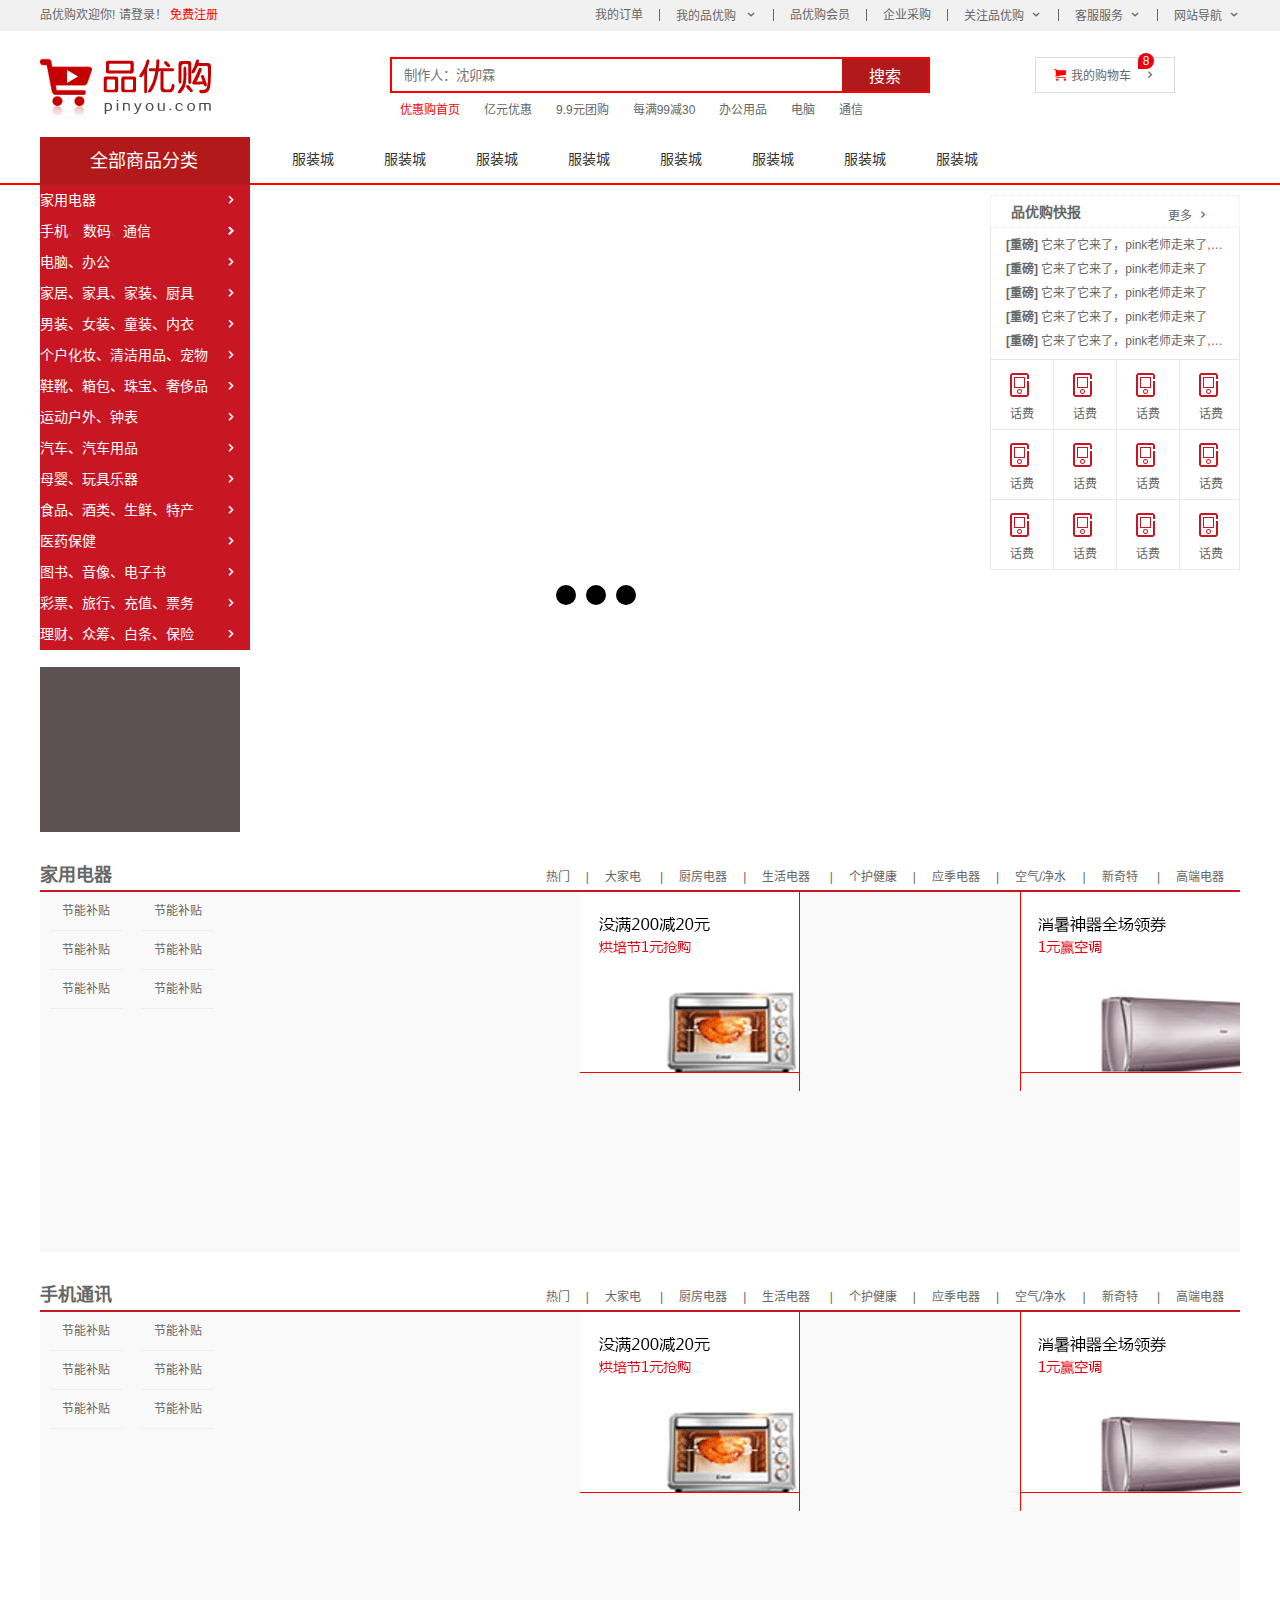
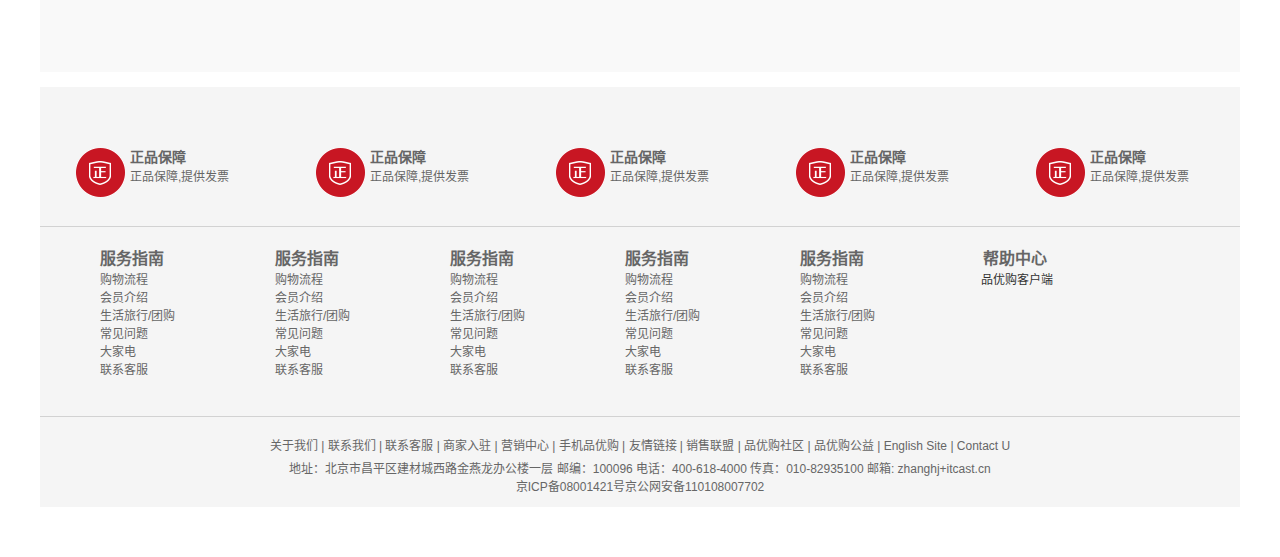
<file: index.htm>
<!DOCTYPE html>
<html lang="zh-CN">

<head>
    <meta charset="UTF-8">
    <meta http-equiv="X-UA-Compatible" content="IE=edge">
    <meta name="viewport" content="width=device-width, initial-scale=1.0">
    <title>品优购商城-综合网购首选-正品低价、品质保障、配送及时、轻松购物！</title>
    <!-- 网站说明 -->
    <meta name="description"
        content="品优购商城-专业的综合网上购物商城,销售家电、数码通讯、电脑、家居百货、服装服饰、母婴、图书、食品等数万个品牌优质商品.便捷、诚信的服务，为您提供愉悦的网上购物体验!" />
    <!-- 关键字 -->
    <meta name="keywords" content="网上购物,网上商城,手机,笔记本,电脑,MP3,CD,VCD,DV,相机,数码,配件,手表,存储卡,京东" />
    <link rel="stylesheet" href="css/base.css">
    <link rel="stylesheet" href="css/common.css">
    <link rel="shortcut icon" href="favicon.ico">
    <link rel="stylesheet" href="css/index.css">
    <script src="js/animate.js"></script>
    <script src="js/index.js"></script>
    <script src="js/jQuery.min3.6.1.js"></script>
</head>

<body>
    <!--导航栏部分-->
    <header>
        <div class="w">
            <ul class="fl">
                <li>品优购欢迎你!&nbsp; </li>
                <li><a href="#"> 请登录！&nbsp;</a><a href="zhuce.htm">免费注册</a></li>
            </ul>
            <ul class="fr">
                <li>我的订单</li>
                <li></li>
                <li class="arrow-icon">我的品优购 </li>
                <li></li>
                <li>品优购会员</li>
                <li></li>
                <li>企业采购</li>
                <li></li>
                <li class="arrow-icon">关注品优购</li>
                <li></li>
                <li class="arrow-icon">客服服务</li>
                <li></li>
                <li class="arrow-icon">网站导航</li>
            </ul>
        </div>
    </header>
    <!--seation部分-->
    <section class="w">
        <div class="logo">
            <img  data-lazy-src="images/logo.png" alt="">
        </div>
        <div class="search">
            <input type="search" name="id" placeholder="制作人：沈卯霖" />
            <button>搜索</button>
        </div>
        <div class="hotwords">
            <ul>
                <li><a href="#">优惠购首页</a></li>
                <li><a href="#">亿元优惠</a></li>
                <li><a href="#">9.9元团购</a></li>
                <li><a href="#">每满99减30</a></li>
                <li><a href="#">办公用品</a></li>
                <li><a href="#">电脑</a></li>
                <li><a href="#">通信</a></li>
            </ul>
        </div>
        <div class="shopcar">我的购物车
            <div class="shuliang">8</div>
        </div>
    </section>
    <!--nav部分-->
    <nav>
        <div class="w">
            <div class="nav-one">
                <div class="dt"><a href="#">全部商品分类</a></div>
                <div class="dd">
                    <ul>
                        <li><a href="#">家用电器</a> </li>
                        <li><a href="list.htm">手机</a>、 <a href="#">数码</a>、<a href="#">通信</a> </li>
                        <li><a href="#">电脑、办公</a> </li>
                        <li><a href="#">家居、家具、家装、厨具</a> </li>
                        <li><a href="#">男装、女装、童装、内衣</a> </li>
                        <li><a href="#">个户化妆、清洁用品、宠物</a> </li>
                        <li><a href="#">鞋靴、箱包、珠宝、奢侈品</a> </li>
                        <li><a href="#">运动户外、钟表</a> </li>
                        <li><a href="#">汽车、汽车用品</a> </li>
                        <li><a href="#">母婴、玩具乐器</a> </li>
                        <li><a href="#">食品、酒类、生鲜、特产</a> </li>
                        <li><a href="#">医药保健</a> </li>
                        <li><a href="#">图书、音像、电子书</a> </li>
                        <li><a href="#">彩票、旅行、充值、票务</a> </li>
                        <li><a href="#">理财、众筹、白条、保险</a> </li>
                    </ul>
                </div>

            </div>
            <div class="nav-two">
                <ul>
                    <li><a href="#">服装城</a></li>
                    <li><a href="#">服装城</a></li>
                    <li><a href="#">服装城</a></li>
                    <li><a href="#">服装城</a></li>
                    <li><a href="#">服装城</a></li>
                    <li><a href="#">服装城</a></li>
                    <li><a href="#">服装城</a></li>
                    <li><a href="#">服装城</a></li>
                </ul>
            </div>
        </div>
    </nav>
    <!--mian部分-->
    <div class="mian w">
        <div class="focus ">
            <a href="#" class="arrow-l">></a>
            <a href="#" class="arrow-r">&lt </a>
            <ul >
                <li><img  data-lazy-src="upload/focus0.png" alt=""></li>
                <li><img  data-lazy-src="upload/focus1.jpg" alt=""></li>
                <li><img  data-lazy-src="upload/focus2.jpg" alt=""></li>
                <li><img  data-lazy-src="upload/focus3.jpg" alt=""></li>
               
            </ul>
            <ol class="clc">
              
            </ol>

        </div>
        <div class="kb ">
            <div class="kb-one">
                <h4>品优购快报</h4>
                <a href="#">更多</a>
            </div>
            <div class="kb-two">
                <ul>
                    <li><a href="#"><strong>[重磅]</strong> 它来了它来了，pink老师走来了, 它是谁？liudehua</a></li>
                    <li><a href="#"><strong>[重磅]</strong> 它来了它来了，pink老师走来了</a></li>
                    <li><a href="#"><strong>[重磅]</strong> 它来了它来了，pink老师走来了</a></li>
                    <li><a href="#"><strong>[重磅]</strong> 它来了它来了，pink老师走来了</a></li>
                    <li><a href="#"><strong>[重磅]</strong> 它来了它来了，pink老师走来了, 它是谁？liudehua</a></li>
                </ul>
            </div>
            <div class="kb-three">
                <ul>
                    <li>
                        <i></i>
                        <p>话费</p>
                    </li>
                    <li>
                        <i></i>
                        <p>话费</p>
                    </li>
                    <li>
                        <i></i>
                        <p>话费</p>
                    </li>
                    <li>
                        <i></i>
                        <p>话费</p>
                    </li>
                    <li>
                        <i></i>
                        <p>话费</p>
                    </li>
                    <li>
                        <i></i>
                        <p>话费</p>
                    </li>
                    <li>
                        <i></i>
                        <p>话费</p>
                    </li>
                    <li>
                        <i></i>
                        <p>话费</p>
                    </li>
                    <li>
                        <i></i>
                        <p>话费</p>
                    </li>
                    <li>
                        <i></i>
                        <p>话费</p>
                    </li>
                    <li>
                        <i></i>
                        <p>话费</p>
                    </li>
                    <li>
                        <i></i>
                        <p>话费</p>
                    </li>
                </ul>
            </div>
            <div class="kb-four">
                <img  data-lazy-src="upload/bargain.png" alt="">
            </div>
        </div>
    </div>
    <!--推荐模块-->
    <div class="tj w">
        <div class="tj-one">
            <img  data-lazy-src="images/今日推荐.png" alt="">
        </div>
        <div class="tj-two">
            <ul>
                <li><a href="#"><img  data-lazy-src="images/今日推荐拷贝2.png" alt=""></a></li>
                <li><a href="#"><img  data-lazy-src="images/今日推荐拷贝2.png" alt=""></a></li>
                <li><a href="#"><img  data-lazy-src="images/今日推荐拷贝2.png" alt=""></a></li>
                <li><a href="#"><img  data-lazy-src="images/今日推荐拷贝2.png" alt=""></a></li>

            </ul>
        </div>


    </div>
    <!--楼层区域-->
    <div class="floor w">
        <!--一楼家电模块-->
        <div class="jd">
            <div class="jd-one">
                <h4>家用电器</h4>
                <ul>
                    <li><a href="">热门</a>|</li>
                    <li><a href="">大家电 </a>|</li>
                    <li><a href=""> 厨房电器</a>|</li>
                    <li><a href="">生活电器 </a>|</li>
                    <li><a href="">个护健康</a>|</li>
                    <li><a href="">应季电器</a>|</li>
                    <li><a href="">空气/净水</a>|</li>
                    <li><a href="">新奇特 </a>|</li>
                    <li><a href="">高端电器 </a></li>
                </ul>
            </div>
            <div class="jd-two">
                <div class="jdt-one">
                    <ul>
                        <li><a href="#">节能补贴</a></li>
                        <li><a href="#">节能补贴</a></li>
                        <li><a href="#">节能补贴</a></li>
                        <li><a href="#">节能补贴</a></li>
                        <li><a href="#">节能补贴</a></li>
                        <li><a href="#">节能补贴</a></li>
                    </ul>
                    <img  data-lazy-src="upload/floor-1-1.png" alt="">
                </div>
                <div class="col-330">
                    <a href="#">
                        <img  data-lazy-src="upload/floor-1-b01.png" alt="">
                    </a>
                </div>
                <div class="col-220-1">
                    <a href="#">
                        <img class="bb" src="upload/floor-1-2.png" alt="">
                        <img  data-lazy-src="upload/floor-1-3.png" alt="">
                    </a>
                </div>
                <div class="col-220-2">
                    <a href="#">
                        <img  data-lazy-src="upload/floor-1-4.png" alt="">
                    </a>
                </div>
                <div class="col-220-3">
                    <a href="#">
                        <img class="bb" src="upload/floor-1-5.png" alt="">
                        <img  data-lazy-src="upload/floor-1-6.png" alt="">
                    </a>
                </div>
            </div>
            <div class="jd">
                <div class="jd-one">
                    <h4>手机通讯</h4>
                    <ul>
                        <li><a href="">热门</a>|</li>
                        <li><a href="">大家电 </a>|</li>
                        <li><a href=""> 厨房电器</a>|</li>
                        <li><a href="">生活电器 </a>|</li>
                        <li><a href="">个护健康</a>|</li>
                        <li><a href="">应季电器</a>|</li>
                        <li><a href="">空气/净水</a>|</li>
                        <li><a href="">新奇特 </a>|</li>
                        <li><a href="">高端电器 </a></li>
                    </ul>
                </div>
                <div class="jd-two">
                    <div class="jdt-one">
                        <ul>
                            <li><a href="#">节能补贴</a></li>
                            <li><a href="#">节能补贴</a></li>
                            <li><a href="#">节能补贴</a></li>
                            <li><a href="#">节能补贴</a></li>
                            <li><a href="#">节能补贴</a></li>
                            <li><a href="#">节能补贴</a></li>
                        </ul>
                        <img  data-lazy-src="upload/floor-1-1.png" alt="">
                    </div>
                    <div class="col-330">
                        <a href="#">
                            <img  data-lazy-src="upload/floor-1-b01.png" alt="">
                        </a>
                    </div>
                    <div class="col-220-1">
                        <a href="#">
                            <img class="bb" src="upload/floor-1-2.png" alt="">
                            <img  data-lazy-src="upload/floor-1-3.png" alt="">
                        </a>
                    </div>
                    <div class="col-220-2">
                        <a href="#">
                            <img  data-lazy-src="upload/floor-1-4.png" alt="">
                        </a>
                    </div>
                    <div class="col-220-3">
                        <a href="#">
                            <img class="bb" src="upload/floor-1-5.png" alt="">
                            <img  data-lazy-src="upload/floor-1-6.png" alt="">
                        </a>
                    </div>
                </div>
            </div>

        </div>
        <!--footer部分-->
        <footer>
            <div class="mod-one w">
                <ul>
                    <li>
                        <h5></h5>
                        <div>
                            <h4>正品保障</h4>
                            <p>正品保障,提供发票</p>
                        </div>
                    </li>
                    <li>
                        <h5></h5>
                        <div>
                            <h4>正品保障</h4>
                            <p>正品保障,提供发票</p>
                        </div>
                    </li>
                    <li>
                        <h5></h5>
                        <div>
                            <h4>正品保障</h4>
                            <p>正品保障,提供发票</p>
                        </div>
                    </li>
                    <li>
                        <h5></h5>
                        <div>
                            <h4>正品保障</h4>
                            <p>正品保障,提供发票</p>
                        </div>
                    </li>
                    <li>
                        <h5></h5>
                        <div>
                            <h4>正品保障</h4>
                            <p>正品保障,提供发票</p>
                        </div>
                    </li>
                </ul>
            </div>
            <div class="mod-two w">
                <dl>
                    <dt>服务指南</dt>
                    <dd><a href="#">购物流程</a></dd>
                    <dd><a href="#">会员介绍</a></dd>
                    <dd><a href="#">生活旅行/团购</a></dd>
                    <dd><a href="#">常见问题</a></dd>
                    <dd><a href="#">大家电</a></dd>
                    <dd><a href="#">联系客服</a></dd>
                </dl>
                <dl>
                    <dt>服务指南</dt>
                    <dd><a href="#">购物流程</a></dd>
                    <dd><a href="#">会员介绍</a></dd>
                    <dd><a href="#">生活旅行/团购</a></dd>
                    <dd><a href="#">常见问题</a></dd>
                    <dd><a href="#">大家电</a></dd>
                    <dd><a href="#">联系客服</a></dd>
                </dl>
                <dl>
                    <dt>服务指南</dt>
                    <dd><a href="#">购物流程</a></dd>
                    <dd><a href="#">会员介绍</a></dd>
                    <dd><a href="#">生活旅行/团购</a></dd>
                    <dd><a href="#">常见问题</a></dd>
                    <dd><a href="#">大家电</a></dd>
                    <dd><a href="#">联系客服</a></dd>
                </dl>
                <dl>
                    <dt>服务指南</dt>
                    <dd><a href="#">购物流程</a></dd>
                    <dd><a href="#">会员介绍</a></dd>
                    <dd><a href="#">生活旅行/团购</a></dd>
                    <dd><a href="#">常见问题</a></dd>
                    <dd><a href="#">大家电</a></dd>
                    <dd><a href="#">联系客服</a></dd>
                </dl>
                <dl>
                    <dt>服务指南</dt>
                    <dd><a href="#">购物流程</a></dd>
                    <dd><a href="#">会员介绍</a></dd>
                    <dd><a href="#">生活旅行/团购</a></dd>
                    <dd><a href="#">常见问题</a></dd>
                    <dd><a href="#">大家电</a></dd>
                    <dd><a href="#">联系客服</a></dd>
                </dl>
                <dl>
                    <dt>帮助中心</dt>
                    <dd>
                        <img  data-lazy-src="images/wx_cz.jpg" alt="">
                        品优购客户端
                    </dd>
                </dl>
            </div>
            <div class="mod-three w">
                <ul>
                    <a href="#">关于我们</a> | <a href="#">联系我们</a> | 联系客服 | 商家入驻 | 营销中心 | 手机品优购 | 友情链接 | 销售联盟 | 品优购社区 |
                    品优购公益 |
                    English Site | Contact U
                </ul>
                <p> 地址：北京市昌平区建材城西路金燕龙办公楼一层 邮编：100096 电话：400-618-4000 传真：010-82935100 邮箱: zhanghj+itcast.cn <br>
                    京ICP备08001421号京公网安备110108007702</p>
            </div>
        </footer>
      
        <script src="js/EasyLazyload.min.js"></script>
        <script>
            lazyLoadInit({
                coverColor:"",
                coverDiv:"<h1></h1>",
                offsetBottom:0,
                offsetTopm:0,
                showTime:1100,
                onLoadBackEnd:function(i,e){
                    console.log("onLoadBackEnd:"+i);
                }
                ,onLoadBackStart:function(i,e){
                    console.log("onLoadBackStart:"+i);
                }
            });
        </script>
</body>

</html>
</file>
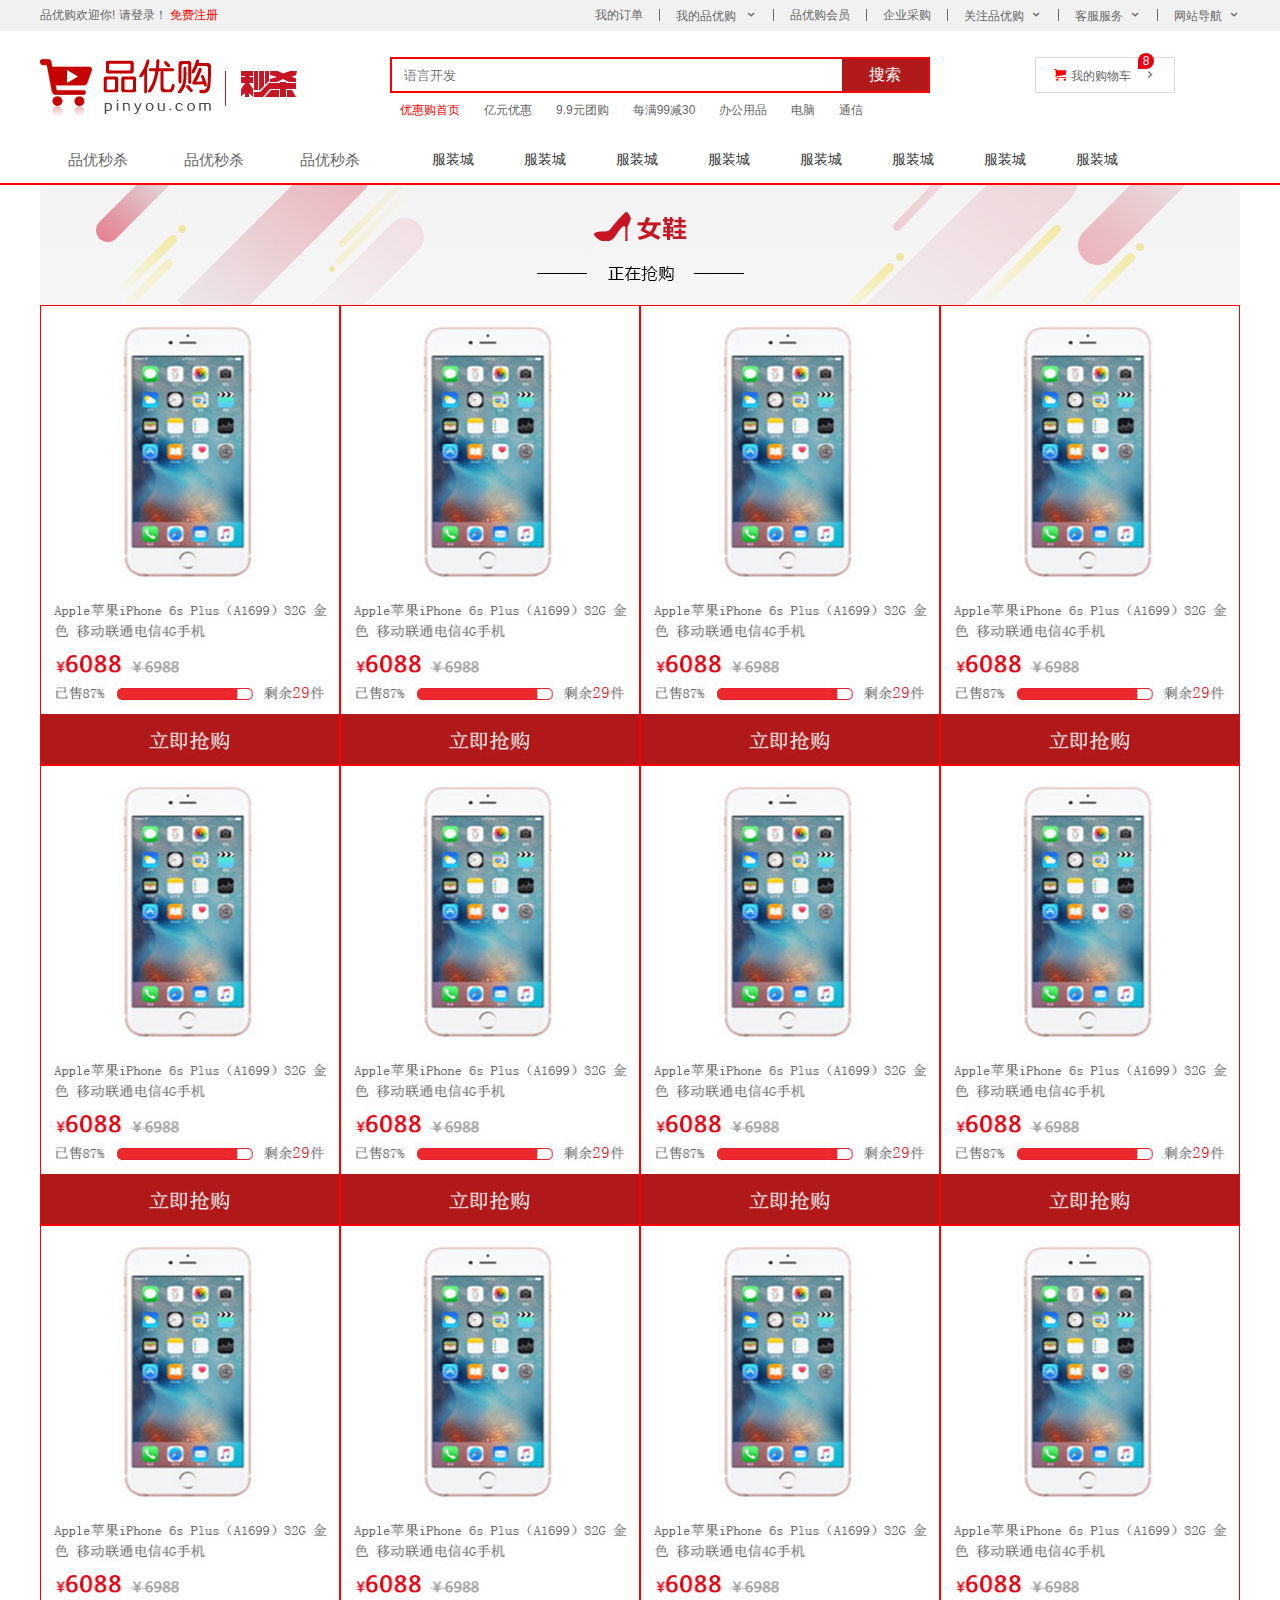
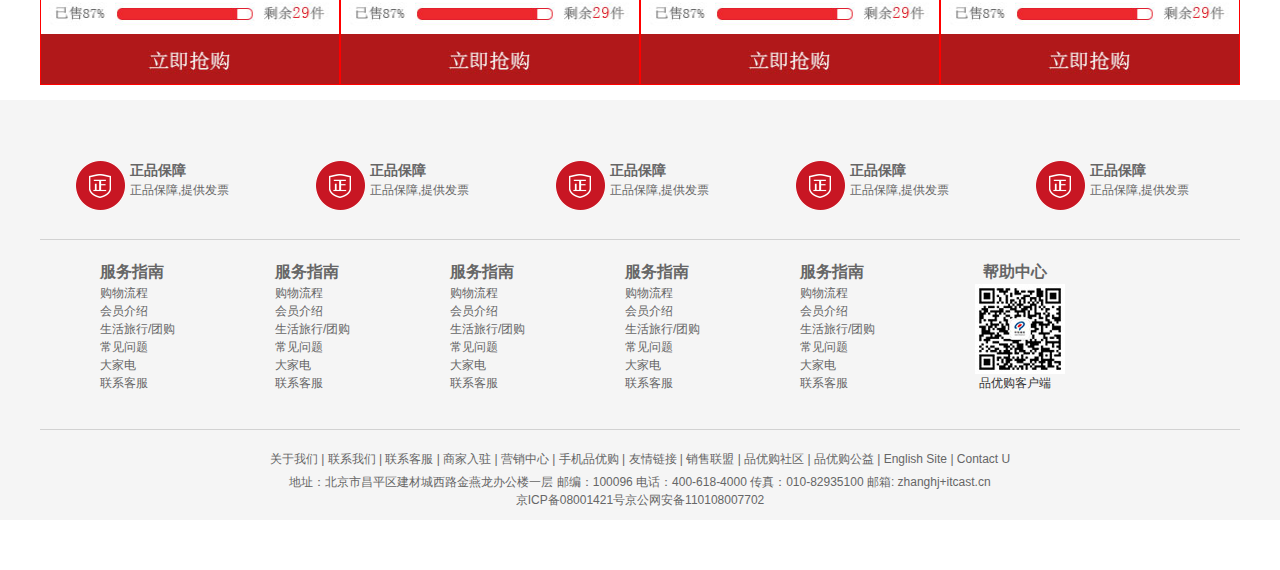
<file: list.htm>
<!DOCTYPE html>
<html lang="en">
<head>
    <meta charset="UTF-8">
    <meta http-equiv="X-UA-Compatible" content="IE=edge">
    <meta name="viewport" content="width=device-width, initial-scale=1.0">
    <title>品优购商城-综合网购首选-正品低价、品质保障、配送及时、轻松购物！</title>
    <!-- 网站说明 -->
    <meta name="description"
        content="品优购商城-专业的综合网上购物商城,销售家电、数码通讯、电脑、家居百货、服装服饰、母婴、图书、食品等数万个品牌优质商品.便捷、诚信的服务，为您提供愉悦的网上购物体验!" />
    <!-- 关键字 -->
    <meta name="keywords" content="网上购物,网上商城,手机,笔记本,电脑,MP3,CD,VCD,DV,相机,数码,配件,手表,存储卡,京东" />
    <link rel="stylesheet" href="css/base.css">
    <link rel="stylesheet" href="css/common.css">
    <link rel="shortcut icon" href="favicon.ico">
    <link rel="stylesheet" href="css/list.css">
</head>
<body>
      <!--导航栏部分-->
      <header>
        <div class="w">
            <ul class="fl">
                <li>品优购欢迎你!&nbsp; </li>
                <li><a href="#"> 请登录！&nbsp;</a><a href="">免费注册</a></li>
            </ul>
            <ul class="fr">
                <li>我的订单</li>
                <li></li>
                <li class="arrow-icon">我的品优购 </li>
                <li></li>
                <li>品优购会员</li>
                <li></li>
                <li>企业采购</li>
                <li></li>
                <li class="arrow-icon">关注品优购</li>
                <li></li>
                <li class="arrow-icon">客服服务</li>
                <li></li>
                <li class="arrow-icon">网站导航</li>
            </ul>
        </div>
    </header>
    <!--seation部分-->
    <section class="w">
        <div class="logo">
            <a href="index.htm"><img src="images/logo.png" alt=""></a>
        </div>
        <div class="ms">
            <img src="images/sk.png" alt="">
        </div>
        <div class="search">
            <input type="search" name="id" placeholder="语言开发" />
            <button>搜索</button>
        </div>
        <div class="hotwords">
            <ul>
                <li><a href="#">优惠购首页</a></li>
                <li><a href="#">亿元优惠</a></li>
                <li><a href="#">9.9元团购</a></li>
                <li><a href="#">每满99减30</a></li>
                <li><a href="#">办公用品</a></li>
                <li><a href="#">电脑</a></li>
                <li><a href="#">通信</a></li>
            </ul>
        </div>
        <div class="shopcar">我的购物车
            <div class="shuliang">8</div>
        </div>
    </section>
    <!--nav部分-->
    <nav>
        <div class="w">
            <div class="ms-one">
                <ul>
                    <li><a href="#">品优秒杀</a></li>
                    <li><a href="#">品优秒杀</a></li>
                    <li><a href="#">品优秒杀</a></li>
                </ul>
                </div>

            </div>
            <div class="nav-two">
                <ul>
                    <li><a href="#">服装城</a></li>
                    <li><a href="#">服装城</a></li>
                    <li><a href="#">服装城</a></li>
                    <li><a href="#">服装城</a></li>
                    <li><a href="#">服装城</a></li>
                    <li><a href="#">服装城</a></li>
                    <li><a href="#">服装城</a></li>
                    <li><a href="#">服装城</a></li>
                </ul>
            </div>
        </div>
    </nav>
    <!--手机模块-->
    <div class="sj w">
        <div class="hd">
            <img src="upload/bg_03.png" alt="">
        </div>
        <div class="dd clearfix">
            <ul>
                <li><a href="#"><img src="upload/list.jpg" alt=""></a></li>
                <li><a href="#"><img src="upload/list.jpg" alt=""></a></li>
                <li><a href="#"><img src="upload/list.jpg" alt=""></a></li>
                <li><a href="#"><img src="upload/list.jpg" alt=""></a></li>
                <li><a href="#"><img src="upload/list.jpg" alt=""></a></li>
                <li><a href="#"><img src="upload/list.jpg" alt=""></a></li>
                <li><a href="#"><img src="upload/list.jpg" alt=""></a></li>
                <li><a href="#"><img src="upload/list.jpg" alt=""></a></li>
                <li><a href="#"><img src="upload/list.jpg" alt=""></a></li>
                <li><a href="#"><img src="upload/list.jpg" alt=""></a></li>
                <li><a href="#"><img src="upload/list.jpg" alt=""></a></li>
                <li><a href="#"><img src="upload/list.jpg" alt=""></a></li>
            </ul>

        </div>

    </div>
    <!--footer部分-->
    <footer>
        <div class="mod-one w">
            <ul>
                <li>
                    <h5></h5>
                    <div>
                        <h4>正品保障</h4>
                        <p>正品保障,提供发票</p>
                    </div>
                </li>
                <li>
                    <h5></h5>
                    <div>
                        <h4>正品保障</h4>
                        <p>正品保障,提供发票</p>
                    </div>
                </li>
                <li>
                    <h5></h5>
                    <div>
                        <h4>正品保障</h4>
                        <p>正品保障,提供发票</p>
                    </div>
                </li>
                <li>
                    <h5></h5>
                    <div>
                        <h4>正品保障</h4>
                        <p>正品保障,提供发票</p>
                    </div>
                </li>
                <li>
                    <h5></h5>
                    <div>
                        <h4>正品保障</h4>
                        <p>正品保障,提供发票</p>
                    </div>
                </li>
            </ul>
        </div>
        <div class="mod-two w">
            <dl>
                <dt>服务指南</dt>
                <dd><a href="#">购物流程</a></dd>
                <dd><a href="#">会员介绍</a></dd>
                <dd><a href="#">生活旅行/团购</a></dd>
                <dd><a href="#">常见问题</a></dd>
                <dd><a href="#">大家电</a></dd>
                <dd><a href="#">联系客服</a></dd>
            </dl>
            <dl>
                <dt>服务指南</dt>
                <dd><a href="#">购物流程</a></dd>
                <dd><a href="#">会员介绍</a></dd>
                <dd><a href="#">生活旅行/团购</a></dd>
                <dd><a href="#">常见问题</a></dd>
                <dd><a href="#">大家电</a></dd>
                <dd><a href="#">联系客服</a></dd>
            </dl>
            <dl>
                <dt>服务指南</dt>
                <dd><a href="#">购物流程</a></dd>
                <dd><a href="#">会员介绍</a></dd>
                <dd><a href="#">生活旅行/团购</a></dd>
                <dd><a href="#">常见问题</a></dd>
                <dd><a href="#">大家电</a></dd>
                <dd><a href="#">联系客服</a></dd>
            </dl>
            <dl>
                <dt>服务指南</dt>
                <dd><a href="#">购物流程</a></dd>
                <dd><a href="#">会员介绍</a></dd>
                <dd><a href="#">生活旅行/团购</a></dd>
                <dd><a href="#">常见问题</a></dd>
                <dd><a href="#">大家电</a></dd>
                <dd><a href="#">联系客服</a></dd>
            </dl>
            <dl>
                <dt>服务指南</dt>
                <dd><a href="#">购物流程</a></dd>
                <dd><a href="#">会员介绍</a></dd>
                <dd><a href="#">生活旅行/团购</a></dd>
                <dd><a href="#">常见问题</a></dd>
                <dd><a href="#">大家电</a></dd>
                <dd><a href="#">联系客服</a></dd>
            </dl>
            <dl>
                <dt>帮助中心</dt>
                <dd>
                    <img src="images/wx_cz.jpg" alt="">
                    品优购客户端
                </dd>
            </dl>
        </div>
        <div class="mod-three w">
            <ul>
                <a href="#">关于我们</a> | <a href="#">联系我们</a> | 联系客服 | 商家入驻 | 营销中心 | 手机品优购 | 友情链接 | 销售联盟 | 品优购社区 | 品优购公益 |
                English Site | Contact U
            </ul>
            <p> 地址：北京市昌平区建材城西路金燕龙办公楼一层 邮编：100096 电话：400-618-4000 传真：010-82935100 邮箱: zhanghj+itcast.cn <br>
                京ICP备08001421号京公网安备110108007702</p>
        </div>
    </footer>
</body>
</html>
</file>
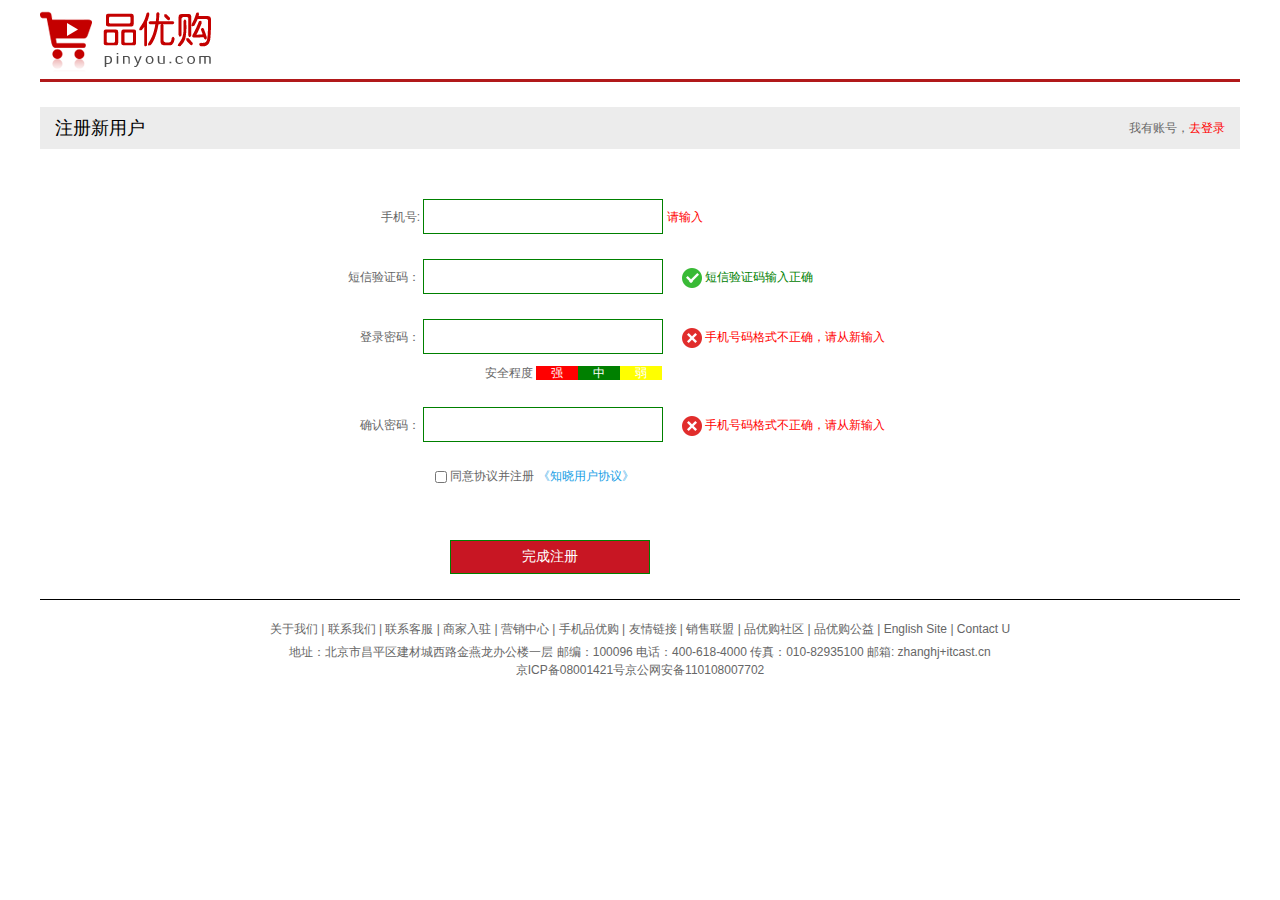
<file: zhuce.htm>
<!DOCTYPE html>
<html lang="en">

<head>
    <meta charset="UTF-8">
    <meta http-equiv="X-UA-Compatible" content="IE=edge">
    <meta name="viewport" content="width=device-width, initial-scale=1.0">
    <title>品优购商城-综合网购首选-正品低价、品质保障、配送及时、轻松购物！</title>
    <!-- 网站说明 -->
    <meta name="description"
        content="品优购商城-专业的综合网上购物商城,销售家电、数码通讯、电脑、家居百货、服装服饰、母婴、图书、食品等数万个品牌优质商品.便捷、诚信的服务，为您提供愉悦的网上购物体验!" />
    <!-- 关键字 -->
    <meta name="keywords" content="网上购物,网上商城,手机,笔记本,电脑,MP3,CD,VCD,DV,相机,数码,配件,手表,存储卡,京东" />
    <link rel="stylesheet" href="css/base.css">
    <link rel="shortcut icon" href="favicon.ico">
    <link rel="stylesheet" href="css/zhuce.css">
   
</head>

<body>
    <!--1楼-->
    <div class="biaoti w">
        <a href="index.htm"><img src="images/logo.png" alt=""></a>
    </div>
    <!--2楼-->
    <div class="zhuce w">
<div class="zc1">
    <div class="zc11">
        <h4>注册新用户</h4>
    </div>
    <div class="zc12">
        我有账号，<a href="#" class="a1">去登录</a>
    </div>
</div>
<div class="zc2">
    <form action="zhuce">
        <ul>
            <li><label for="">手机号:</label>
                <input type="text" id="shouji">
                <span class="a1">
                   
                    请输入
                </span>
            </li>
            <li><label for="">短信验证码：</label>
                <input type="text">
                <span class="a2">
                    <i><img src="images/success.png" alt=""></i> 
                    短信验证码输入正确
                </span>
            </li>
            <li><label for="">登录密码：</label>
                <input type="text">
                <span class="a1">
                    <i><img src="images/error.png" alt=""></i> 
                    手机号码格式不正确，请从新输入
                </span>
            </li>
            <li class="aq">
                <div>安全程度 <i class="i1">强</i><i class="i2">中</i><i class="i3">弱</i></div>
            </li>
            <li><label for="">确认密码：</label>
                <input type="text">
                <span class="a1">
                    <i><img src="images/error.png" alt=""></i> 
                    手机号码格式不正确，请从新输入
                </span>
            </li>
            <li class="agree">
                <input type="checkbox" name="" id=""> 
                同意协议并注册 <a href="#">《知晓用户协议》</a>
                </li>
                <li>
                    <input type="submit" value="完成注册" class="btn">
                </li>
        </ul>
    </form>

</div>
    </div>
    <!--footer部分-->
    <footer>
        <div class="mod-three w">
            <ul>
                <a href="#">关于我们</a> | <a href="#">联系我们</a> | 联系客服 | 商家入驻 | 营销中心 | 手机品优购 | 友情链接 | 销售联盟 | 品优购社区 | 品优购公益 |
                English Site | Contact U
            </ul>
            <p> 地址：北京市昌平区建材城西路金燕龙办公楼一层 邮编：100096 电话：400-618-4000 传真：010-82935100 邮箱: zhanghj+itcast.cn <br>
                京ICP备08001421号京公网安备110108007702</p>
        </div>
    </footer>
    <script src="js/zhuce.js"> </script>
</body>

</html>
</file>
<file: css/base.css>
/* 把我们所有标签的内外边距清零 */
* {
    margin: 0;
    padding: 0;
    /* css3盒子模型 */
    box-sizing: border-box;
}

/* em 和 i 斜体的文字不倾斜 */
em,
i {
    font-style: normal
}
/* 去掉li 的小圆点 */
li {
    list-style: none
}

img {
    /* border 0 照顾低版本浏览器 如果 图片外面包含了链接会有边框的问题 */
    border: 0;
    /* 取消图片底侧有空白缝隙的问题 */
    vertical-align: middle
}

button {
    /* 当我们鼠标经过button 按钮的时候，鼠标变成小手 */
    cursor: pointer
}

a {
    color: #666;
    text-decoration: none
}

a:hover {
    color: #c81623
}

button,
input {
    /* "\5B8B\4F53" 就是宋体的意思 这样浏览器兼容性比较好 */
    font-family: Microsoft YaHei, Heiti SC, tahoma, arial, Hiragino Sans GB, "\5B8B\4F53", sans-serif;
    /* 默认有灰色边框我们需要手动去掉 */
    border: 0; 
    outline: none;
}

body {
    /* CSS3 抗锯齿形 让文字显示的更加清晰 */
    -webkit-font-smoothing: antialiased;
    background-color: #fff;
    font: 12px/1.5 Microsoft YaHei, Heiti SC, tahoma, arial, Hiragino Sans GB, "\5B8B\4F53", sans-serif;
    color: #666
}

.hide,
.none {
    display: none
}
/* 清除浮动 */
.clearfix:after {
    visibility: hidden;
    clear: both;
    display: block;
    content: ".";
    height: 0
}

.clearfix {
    *zoom: 1
}
.a1{
color: red;
}
.a2{
    color:  green;
}
</file>
<file: css/common.css>
@font-face {
    font-family: 'icomoon';
    src:  url('../fonts/icomoon.eot?tomleg');
    src:  url('../fonts/icomoon.eot?tomleg#iefix') format('embedded-opentype'),
      url('../fonts/icomoon.ttf?tomleg') format('truetype'),
      url('../fonts/icomoon.woff?tomleg') format('woff'),
      url('../fonts/icomoon.svg?tomleg#icomoon') format('svg');
    font-weight: normal;
    font-style: normal;
    font-display: block;}
    
.w{
    width: 1200px;
    margin: 0 auto;
}
header{
    height: 31px;
    background-color: #f1f1f1;
}
header .fl{
    float: left;
    width: 190px;
}
header .fl li{
    float: left;
    line-height: 31px;
    text-align: center;
}
header .fl a:nth-of-type(2){
    color: red;
}
header .fr{ float: right;}
header .fr li{
    float: left;
    line-height: 31px;

}
header .fr li:nth-child(even){

    width: 1px;
    height: 12px;
    background-color: #6b6b6b;
    margin: 9px 16px 0;
}
.fr .arrow-icon::after{
    content: '\e91e';
    font-family: 'icomoon';
    margin-left: 6px;
}
section{
    position: relative;
    height: 106px;
}
section .logo{
    position: absolute;
    left: 0;
    top: 27px;
    float: left;
    height: 55px;
    width: 220px;
}
section .search{
    position: absolute;
    left: 350px;
    top: 26px;
   width: 540px;
   height: 36px;
   border: 2px solid red;

}
.search input{
    float: left;
    width: 450px;
    height: 32px;
    padding-left: 12px;
}
.search button{
    float: left;
    width: 86px;
    height: 32px;
    background-color: #b2191b;
    font-size: 16px;
    color: #fff;
}
.shopcar{
    position: absolute;
    right: 65px;
    top: 26px;
    width: 140px;
    height: 36px;
    border: 1px solid #dbdbdb;
    line-height: 35px;
    text-align: center;
}
.shopcar::after{
    content: '\e920';
    font-family: 'icomoon';
    margin-left: 10px;
}
.shopcar::before{
    content: '\e93a';
    font-family: 'icomoon';
    margin-right: 5px;
    color: red;
}
.shopcar .shuliang{
    position: absolute;
    top: -5px;
    right: 20px;
    border-radius: 8px 8px 8px 0;
    width: 16px;
    height: 16px;
    background-color: #eb0013;
    color: #fff;
    line-height: 16px;
}
 .hotwords{
position: absolute;
left: 360px;
top: 70px;
width: 480px;
    height: 20px;
}
.hotwords ul li{
    float: left;
}
.hotwords ul li:nth-child(even){
    margin: 0 24px;
}
.hotwords ul li:nth-child(-n+1) a{
    color: red;
}
nav {
    height: 48px;
    border-bottom:2px solid red;
}
nav .nav-one{
    float: left;
    height: 48px;
    width: 210px;
    background-color: #b2191b;
}
nav .nav-one .dt a{
    line-height: 48px;
    padding: 0 50px;
    color: #fff;
    font-size: 18px;
}
nav .dd{
    width: 210px;
    height: 465px;
    background-color: #c81623;
}
nav .nav-one ul li{
    display: block;
    position: relative;
    float: left;
    height: 31px;
    width: 210px;
    background-color: #c81623;
}

nav .nav-one ul li a{
    color: #fff;
    line-height: 31px;
    font-size: 14px;
}
nav .dd ul li a::after{
    position: absolute;
    right: 12px;
    content: '\e920';
    font-family: 'icomoon';
}
nav .dd ul li:hover {
background-color: #fff;
}
nav .dd ul li:hover a{ 
    color: red;
}
nav .nav-two {
    float: left;
    margin-left: 42px;
    height: 45px;
}
nav .nav-two ul li{
    float: left;
    line-height: 45px;
}
nav .nav-two ul li a{
    
    font-size: 14px;
    color: #333333;
}
nav .nav-two ul li:nth-child(2n) a{
padding: 0 50px;
}
footer{
    margin-top: 15px;
    height: 420px;
    background-color: #f5f5f5;
    padding-top: 30px;
}
footer .mod-one{
    height: 110px;
    border-bottom: 1px solid #d2d2d2;
}
footer .mod-one ul{
    padding: 30px 35px 0;
    
}
footer .mod-one ul li{
    float: left;
    width: 170px;
    height: 50px;
}
footer .mod-one ul li:nth-child(-n+4){
    margin-right: 70px;
}
footer .mod-one ul li h5{
    float: left;
    width: 50px;
    height: 50px;
    background: url(../images/icons.png) no-repeat -252px -2px;
    margin-right: 5px;
}
footer .mod-one ul li h4{
font-size: 14px;

}
footer .mod-one ul li p{
    font-size: 12px;
}
footer .mod-two{
    height: 190px;
    border-bottom: 1px solid #d2d2d2;
    
}
footer .mod-two dl{
    float: left;
    padding: 20px 10px 0;
    width: 175px;
    
}
footer .mod-two dl:nth-child(-n+1){
    margin-left: 50px;
}
footer .mod-two dl dt{
    font-size: 16px;
    font-weight: 1000;
}
footer .mod-two dl dd{
    color: #323232;
}
footer .mod-two dl:last-child{
text-align: center;
width: 100px;
}
.mod-three{
    height: 120px;
}
.mod-three ul{
    font-size: 12px;
margin-top: 20px ;
text-align: center;
}
.mod-three p{
    font-size: 12px;
    text-align: center;
    margin-top: 5px;
    }
</file>
<file: css/index.css>
@font-face {
    font-family: 'icomoon';
    src:  url('../fonts/icomoon.eot?tomleg');
    src:  url('../fonts/icomoon.eot?tomleg#iefix') format('embedded-opentype'),
      url('../fonts/icomoon.ttf?tomleg') format('truetype'),
      url('../fonts/icomoon.woff?tomleg') format('woff'),
      url('../fonts/icomoon.svg?tomleg#icomoon') format('svg');
    font-weight: normal;
    font-style: normal;
    font-display: block;}
    
.mian{
    margin-top: 10px;
    height: 460px;
}
.mian .focus {
    position: relative;
   float: left;
    margin-left: 220px;
    height: 460px;
    width: 721px;
    overflow: hidden;
}
.focus .arrow-l{
    position: absolute;
    right: 0; 
top: 50%;
text-align: center;
line-height: 20px;
width: 20px;
height: 20px;
background: rgba(0, 0, 0, .3);
display: none;
z-index: 2;
}
.focus .arrow-r{
    position: absolute;
    left: 0px;
    top: 50%;
    text-align: center;
    line-height: 20px;
    width: 20px;
height: 20px;
background: rgba(0, 0, 0, .3);
display: none;
z-index: 2;
}
.focus ul{
    position: absolute;
    left: 0;
    top: 0;
    width: 600%;
}
.focus ul li{
    float: left;
}
.clc{
    position: absolute;
    left: 50%;
    bottom: 50px;
    transform: translateX(-50%);
    text-align: center;
    width: 200px;
    height: 20px;
    background-color:transparent;
}
.clc li{
    float: left;
    width: 20px;
    height: 20px;
    border-radius: 10px;
    margin: 0 5px;
    background-color: #000;
}

.clc .current{
    background-color: #fff;
}
.mian .kb{
    float: right;
    margin-left: 8px;
    height: 455px;
    width: 250px;
    background-color: #fff;
}
.mian .kb-one{
    position: relative;
    width: 250px;
    height: 33px;
    border: 1px dotted #e8e8e7;
}
.mian .kb-one h4{
line-height: 33px;
margin-left: 20px;
font-size: 14px;
}
.mian .kb-one a{
    position: absolute;
    top: 10px;
    right: 30px;
}
.mian .kb-one a::after{
    content: "\e920";
    font-family: 'icomoon';
margin-left: 5px;
}
.mian .kb .kb-two{
    width: 250px;
    height: 132px;
    border: 1px solid #e8e8e7;
    border-top: 0;
   
}
.mian .kb-two {
    padding: 5px 15px 0;
}
.kb-two ul li {
    height: 24px;
    line-height: 24px;
    overflow: hidden;
    white-space: nowrap;
    text-overflow: ellipsis;
}
.kb-three{
    overflow: hidden;
    height: 210px;
    border-left: 1px solid #e8e8e7;
    border-right: 1px solid #e8e8e7;
}
.kb-three ul {
    width: 252px
}
.kb-three ul li{
    float: left;
    width: 63px;
    height: 70px;
    border-right:1px solid #e8e8e7 ;
    border-bottom:1px solid #e8e8e7 ;
    text-align: center;
}
.kb-three ul li i{
    display: inline-block;
    width: 24px;
    height: 28px;
    margin-top: 12px;
    background: url(../images/icons.png) no-repeat -19px -15px;
}
.kb-four{
    margin-top: 5px;
}
.tj{
    height: 165px;
    margin-top: 12px;
}
.tj .tj-one{
    float: left;
    height: 165px;
    width: 200px;
    line-height: 165px;
    text-align: center;
    background-color: #5c5251;
}
.tj-two{
    float: left;
}
.tj-two ul li{
    float: left;
    width: 250px;
    height: 165px
}
.tj-two ul li img{
    width: 250px;
    height: 165px
}
.tj-two ul li:hover img{
transform: scale(1.1);
}
.jd .jd-one{
    height: 30px;
    margin-top: 30px;
    border-bottom: 2px solid #c81623;
}
.jd .jd-one h4{
    float: left;
    font-size: 18px;
}
.jd .jd-one ul{
    float: right;
}
.jd .jd-one ul li{
    float: left;
    line-height: 30px;

}
.jd .jd-one ul li a{
    padding: 0 16px;
}
.jd-two{
    background-color: #f9f9f9;
    height: 360px;
}
.jd-two .jdt-one{
    float: left;
    width: 210px;
    height: 360px;
    text-align: center;
}
.jd-two .jdt-one ul li{
    float: left;
    padding: 10px 12px;
    margin: 0 10px;
    border-bottom: 1px solid #ededed;
}
.jd-two .jdt-one img{
    margin-top: 10px;
}
.col-330{
    float: left;
    width: 330px;
}
div[class^=col-220]{
    float: left;
    width: 220px;
}
.col-220-1 a{
display: inline-block;
}
.col-220-1 {
    border-right: 1px solid red;
}
.col-220-3{
    border-left: 1px solid red;
}
.bb{
border-bottom: 1px solid red;
}
</file>
<file: css/list.css>
.ms{
    position: absolute;
    top: 40px;
    left: 185px;
    border-left: 1px solid #c81523;
    width: 80px;
    height: 35px;
}
.ms img{
    margin-left: 15px;
}
nav .ms-one{
    float: left;
    width: 350px;
    height: 45px;
}
nav .ms-one ul li{
    float: left;
    font-size: 15px;
    text-align: center;
    line-height: 45px;
    padding: 0 28px;
}
.sj .dd ul li{
    float: left;
    width: 300px;
    height: 460px;
    border: 1px solid red;
}
.sj .dd ul li img{
width: 100%;
height: 100%;
}
.sj .dd ul li:hover{
    transform: scale(1.1);
}
</file>
<file: css/zhuce.css>
.biaoti{
    height: 82px;
    border-bottom: 3px solid #b1191a;
    line-height: 82px;
    margin-left: 20px;
}
.zc1{
    margin-top: 25px;
    height: 42px;
    background-color: #ececec;
}
.zc11{
    float: left;
}
.zc1 h4{
    float: left;
    line-height: 42px;
    margin-left: 15px;
    font-size: 18px;
    font-weight: normal;
    color: #000;
}
.zc1 .zc12{
    float: right;
    line-height: 42px;
    margin-right: 15px;
}

.zhuce .zc2 {
    width: 600px;
    margin: 50px auto 0;
}
.zhuce .zc2 ul li{
    margin-bottom: 25px;
}
.zhuce .zc2 ul li label{
    width: 80px;
    display: inline-block;
    text-align: right;
}
.zhuce ul li input{
    width: 240px;
    height: 35px;
    border: 1px solid green;
}
.zhuce ul li i{
    margin-left: 15px;
}
.zhuce ul .aq{
    margin-left: 145px;
    margin-top: -15px;
}
.zhuce ul .aq i{
    margin: 0;
    color: #fff;
    padding: 0 15px;
}
.i1{
    background-color: red;
}
.i2{
    background-color: green;
}
.i3{
    background-color: yellow;
}
.agree{
    
    padding-left: 95px;
}
.agree input{
    vertical-align: middle;
width: 12px !important;
height: 12px !important;
}
.agree a {
    color: #1ba1e6;
}
 .zhuce ul li .btn{
    width: 200px;
    height: 34px;
    background-color: #c81623;
    font-size: 14px;
    color: #fff;
    margin: 30px 0 0 110px ;
   
}
.mod-three{
    border-top: 1px solid #000;
    height: 120px;
}
.mod-three ul{
    font-size: 12px;
margin-top: 20px ;
text-align: center;
}
.mod-three p{
    font-size: 12px;
    text-align: center;
    margin-top: 5px;
    }
    .w{
        width: 1200px;
        margin: 0 auto;
    }
</file>
